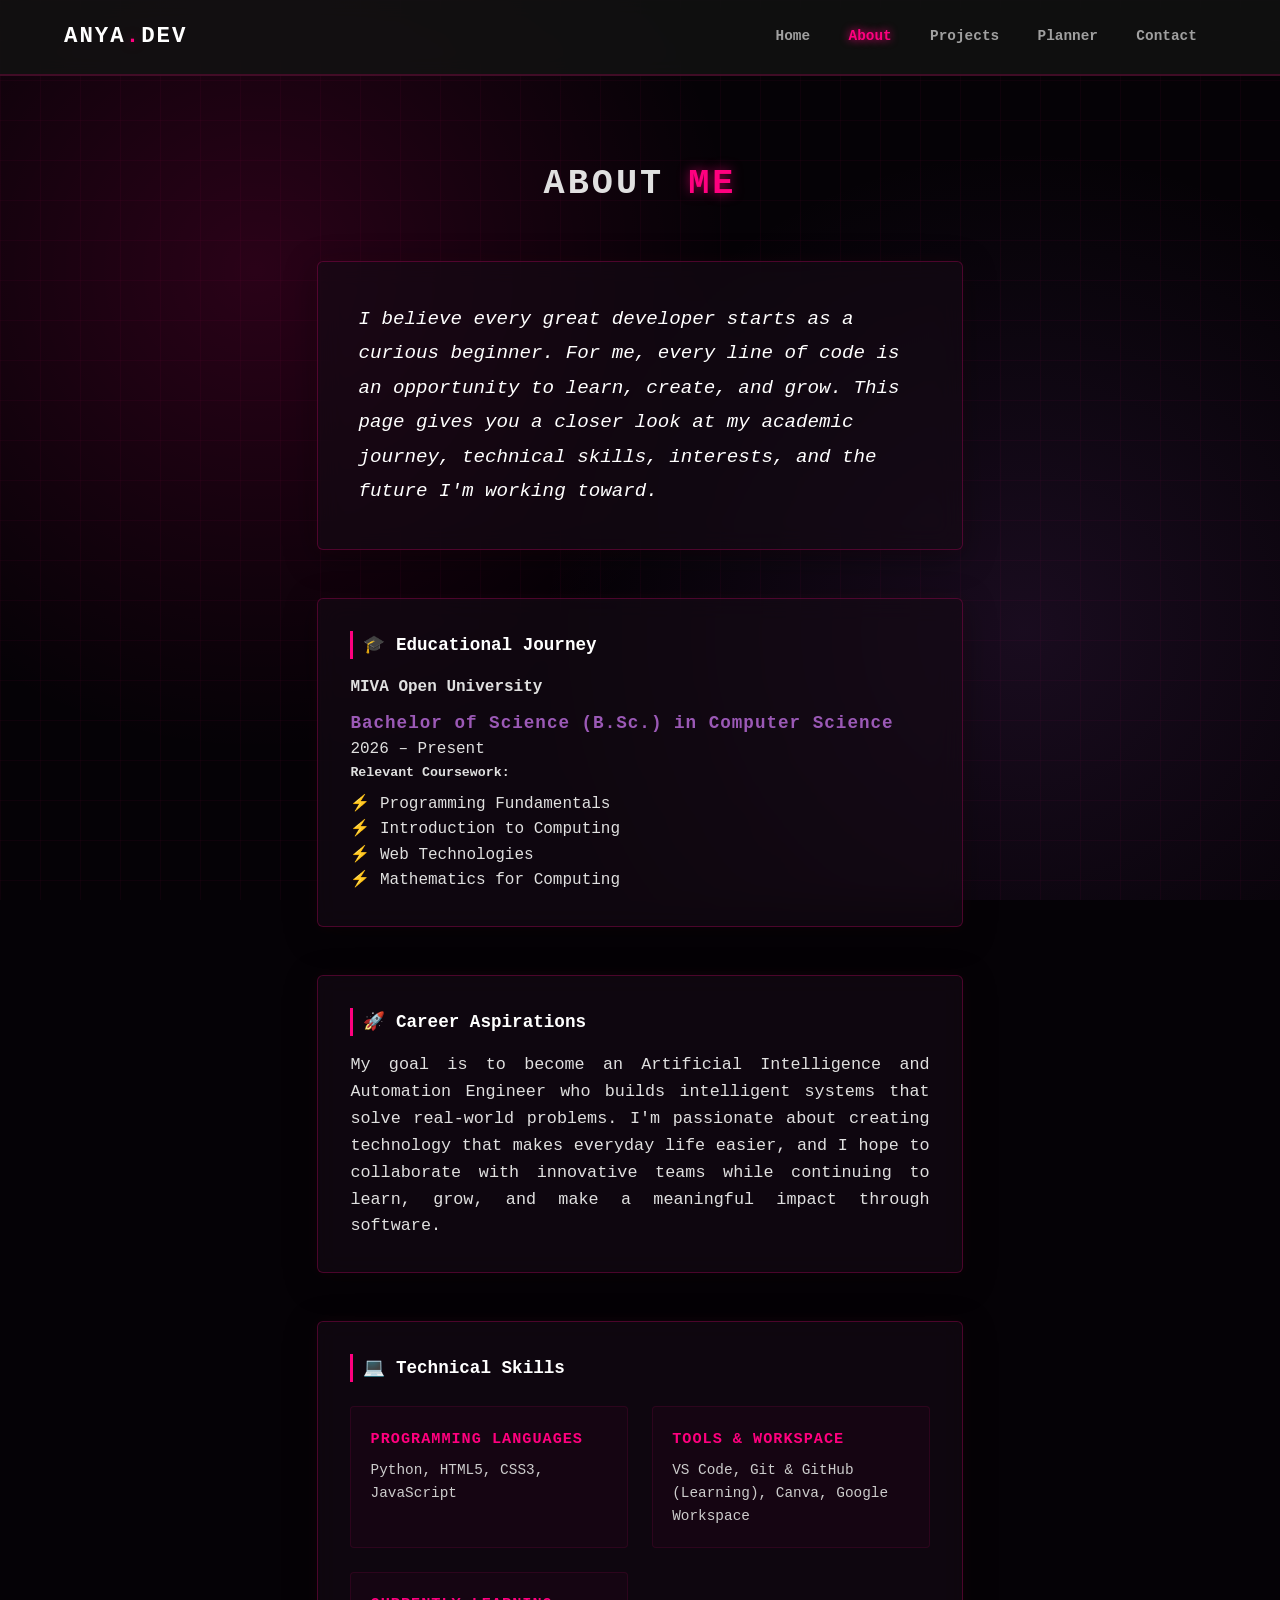
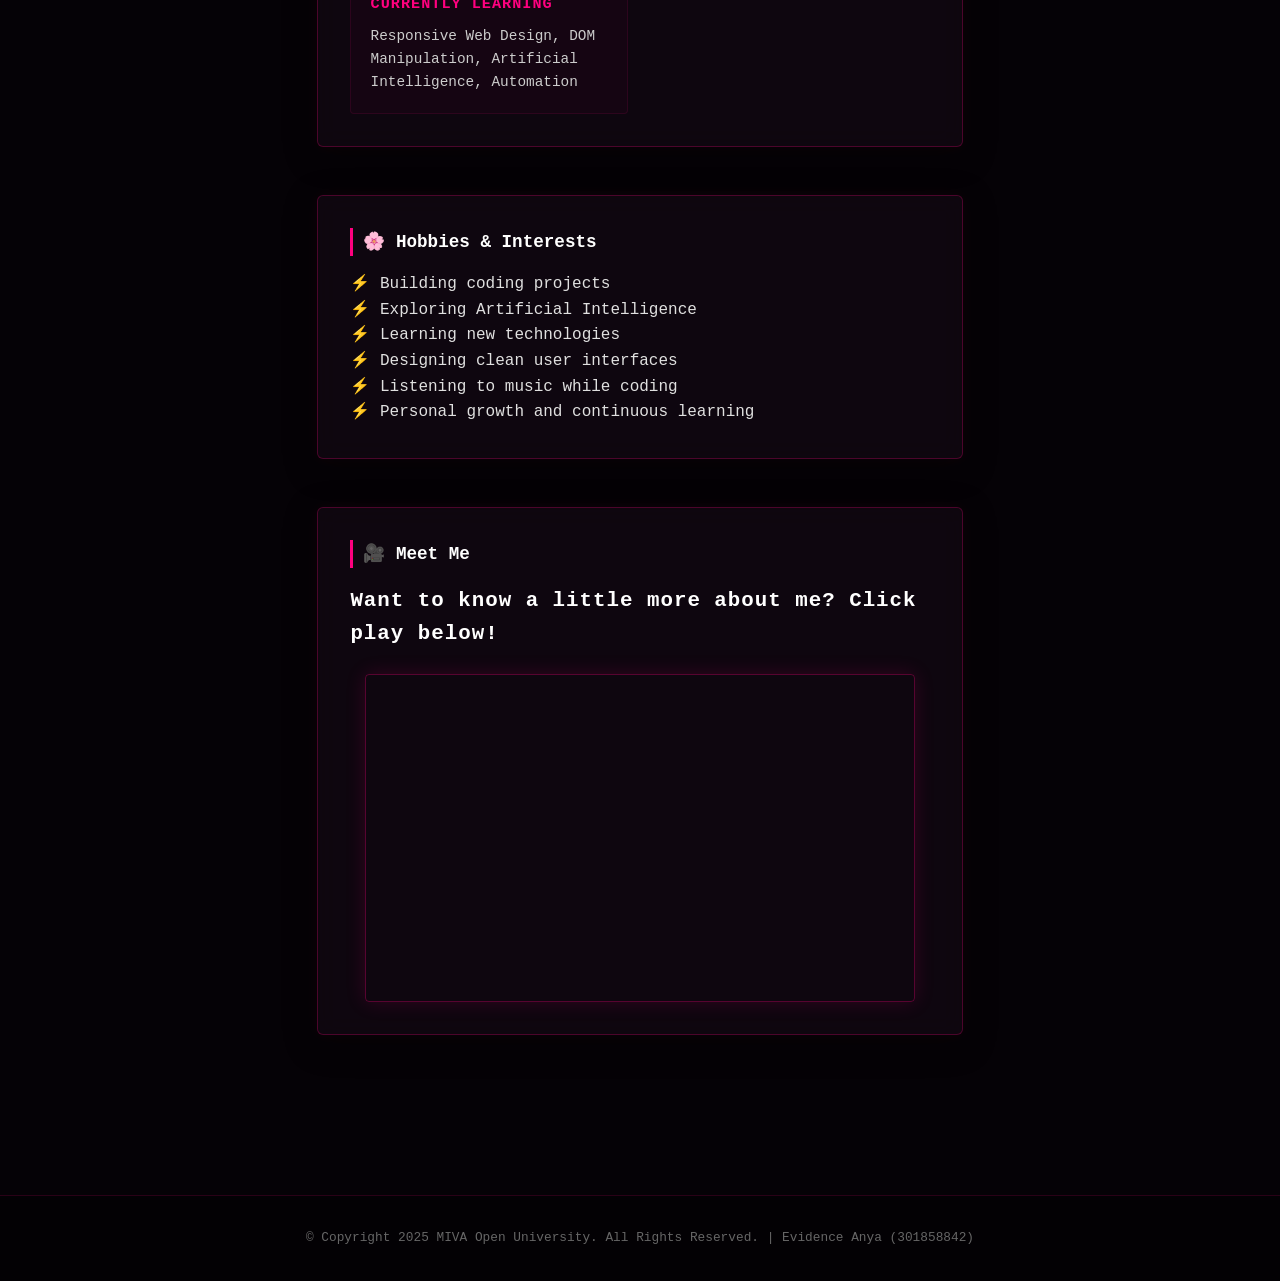
<file: about.html>
<!DOCTYPE html>
<html lang="en">
<head>
    <meta charset="UTF-8">
    <meta name="viewport" content="width=device-width, initial-scale=1.0">
    <title>Evidence Anya | About Me</title>
    <link rel="stylesheet" href="assets/css/style.css">
</head>
<body>
    <header>
        <nav class="navbar">
            <div class="logo">ANYA<span class="accent-text">.</span>DEV</div>
            <ul class="nav-links">
                <li><a href="index.html">Home</a></li>
                <li><a href="about.html" class="active">About</a></li>
                <li><a href="projects.html">Projects</a></li>
                <li><a href="planner.html">Planner</a></li>
                <li><a href="contact.html">Contact</a></li>
            </ul>
        </nav>
    </header>

    <main class="section container-narrow">
        <h2>About <span class="accent-text">Me</span></h2>
        
        <!-- 1. PERSONAL TEXT INTRODUCTION -->
        <div class="bio-wrapper text-center margin-bottom-md">
            <p class="growth-text">
                I believe every great developer starts as a curious beginner. For me, every line of code is an opportunity to learn, create, and grow. This page gives you a closer look at my academic journey, technical skills, interests, and the future I'm working toward.
            </p>
        </div>

        <!-- 2. EDUCATIONAL JOURNEY TIMELINE -->
        <div class="about-box margin-bottom-md">
            <h3>🎓 Educational Journey</h3>
            <div class="timeline-item">
                <h4>MIVA Open University</h4>
                <p class="professional-title">Bachelor of Science (B.Sc.) in Computer Science</p>
                <p class="date-text">2026 – Present</p>
                
                <h5 class="margin-top-sm">Relevant Coursework:</h5>
                <ul class="inner-list">
                    <li>Programming Fundamentals</li>
                    <li>Introduction to Computing</li>
                    <li>Web Technologies</li>
                    <li>Mathematics for Computing</li>
                </ul>
            </div>
        </div>

        <!-- 3. CAREER ASPIRATIONS -->
        <div class="about-box margin-bottom-md">
            <h3>🚀 Career Aspirations</h3>
            <p class="bio">
                My goal is to become an Artificial Intelligence and Automation Engineer who builds intelligent systems that solve real-world problems. I'm passionate about creating technology that makes everyday life easier, and I hope to collaborate with innovative teams while continuing to learn, grow, and make a meaningful impact through software.
            </p>
        </div>

        <!-- 4. RESTRUCTURED TECHNICAL SKILLS CATEGORIES -->
        <div class="about-box margin-bottom-md">
            <h3>💻 Technical Skills</h3>
            <div class="skills-matrix-grid">
                <div class="skill-category-card">
                    <h5>Programming Languages</h5>
                    <p>Python, HTML5, CSS3, JavaScript</p>
                </div>
                <div class="skill-category-card">
                    <h5>Tools & Workspace</h5>
                    <p>VS Code, Git & GitHub (Learning), Canva, Google Workspace</p>
                </div>
                <div class="skill-category-card">
                    <h5>Currently Learning</h5>
                    <p>Responsive Web Design, DOM Manipulation, Artificial Intelligence, Automation</p>
                </div>
            </div>
        </div>

        <!-- 5. HOBBIES & INTERESTS -->
        <div class="about-box margin-bottom-md">
            <h3>🌸 Hobbies & Interests</h3>
            <ul class="inner-list text-left">
                <li>Building coding projects</li>
                <li>Exploring Artificial Intelligence</li>
                <li>Learning new technologies</li>
                <li>Designing clean user interfaces</li>
                <li>Listening to music while coding</li>
                <li>Personal growth and continuous learning</li>
            </ul>
        </div>

        <!-- 6. MULTIMEDIA INTRODUCTION (LOOM EMBED ENTRY) -->
        <div class="about-box text-center">
            <h3>🎥 Meet Me</h3>
            <p class="welcome-msg margin-bottom-sm">Want to know a little more about me? Click play below!</p>
            <div class="video-container" style="position: relative; padding-bottom: 56.25%; height: 0; overflow: hidden; border-radius: 4px;">
                <iframe src="https://www.loom.com/embed/896407f969f34cd99e0838a8990972e1" frameborder="0" webkitallowfullscreen mozallowfullscreen allowfullscreen style="position: absolute; top: 0; left: 0; width: 100%; height: 100%;"></iframe>
            </div>
        </div>
    </main>

    <footer>
        <p>&copy; Copyright 2025 MIVA Open University. All Rights Reserved. | Evidence Anya (301858842)</p>
    </footer>
</body>
</html>
</file>
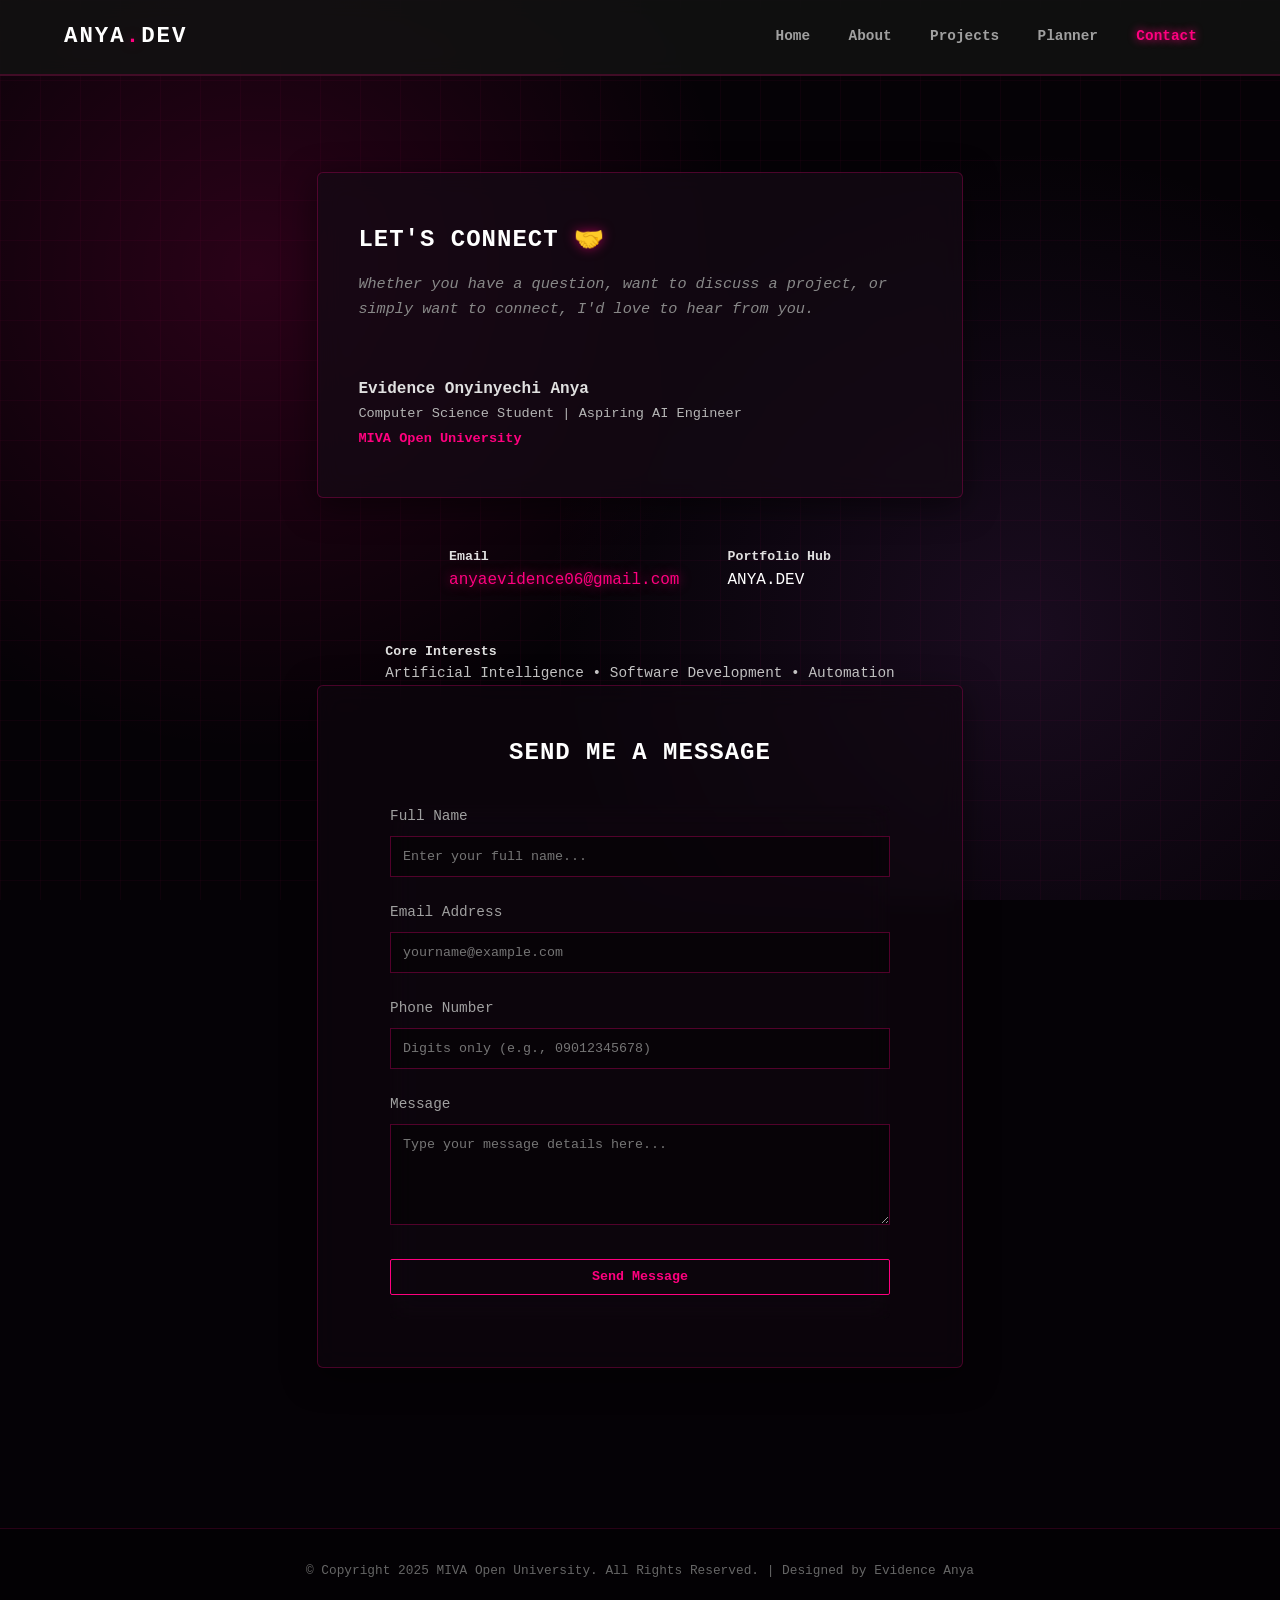
<file: contact.html>
<!DOCTYPE html>
<html lang="en">

    <head>
        <meta charset="UTF-8">
        <meta name="viewport" content="width=device-width, initial-scale=1.0">
        <title>Evidence Anya | Contact Gateway</title>
        <link rel="stylesheet" href="assets/css/style.css">
    </head>

    <body>
        <!-- Premium Navigation Menu -->
        <header>
            <nav class="navbar">
                <div class="logo">ANYA<span class="accent-text">.</span>DEV</div>
                <ul class="nav-links">
                    <li><a href="index.html">Home</a></li>
                    <li><a href="about.html">About</a></li>
                    <li><a href="projects.html">Projects</a></li>
                    <li><a href="planner.html">Planner</a></li>
                    <li><a href="contact.html" class="active">Contact</a></li>
                </ul>
            </nav>
        </header>

        <main class="section container-narrow cyber-bg">
            <div class="contact-split-layout fade-in-panel">

                <!-- LEFT COLUMN: LET'S CONNECT GRANDE CARD -->
                <div class="contact-info-panel">
                    <h3>Let's Connect <span class="accent-text">🤝</span></h3>
                    <p class="section-desc">Whether you have a question, want to discuss a project, or simply want to
                        connect, I'd love to hear from you.</p>


                    <h4>Evidence Onyinyechi Anya</h4>
                    <p class="role-subtext">Computer Science Student | Aspiring AI Engineer</p>
                    <p class="institution-text">MIVA Open University</p>
                </div>

                <div class="info-meta-item">
                    <h5>Email</h5>
                    <p><a href="mailto:anyaevidence06@gmail.com"
                            class="accent-text email-link">anyaevidence06@gmail.com</a></p>
                </div>

                <div class="info-meta-item">
                    <h5>Portfolio Hub</h5>
                    <p class="white-text">ANYA.DEV</p>
                </div>

                <div class="info-meta-item no-border">
                    <h5>Core Interests</h5>
                    <p class="interests-tags">Artificial Intelligence • Software Development • Automation</p>
                </div>
            </div>

            <!-- RIGHT COLUMN: CLEAR DYNAMIC MESSAGE FORM CARD -->
            <div class="contact-form-panel">
                <div class="form-glass-card">
                    <h3>Send Me A Message</h3>
                    <form id="contactForm" class="contact-form">
                        <div class="form-group">
                            <label for="name">Full Name</label>
                            <input type="text" id="name" placeholder="Enter your full name...">
                        </div>
                        <div class="form-group">
                            <label for="email">Email Address</label>
                            <input type="text" id="email" placeholder="yourname@example.com">
                        </div>
                        <div class="form-group">
                            <label for="phone">Phone Number</label>
                            <input type="text" id="phone" placeholder="Digits only (e.g., 09012345678)">
                        </div>
                        <div class="form-group">
                            <label for="message">Message</label>
                            <textarea id="message" rows="5" placeholder="Type your message details here..."></textarea>
                        </div>
                        <button type="submit" class="btn long-btn">Send Message</button>
                        <p id="formFeedback" class="form-feedback"></p>
                    </form>
                </div>
            </div>

            </div>
        </main>

        <footer>
            <p>&copy; Copyright 2025 MIVA Open University. All Rights Reserved. | Designed by Evidence Anya</p>
        </footer>
        <script src="assets/js/script.js"></script>
    </body>

</html>
</file>
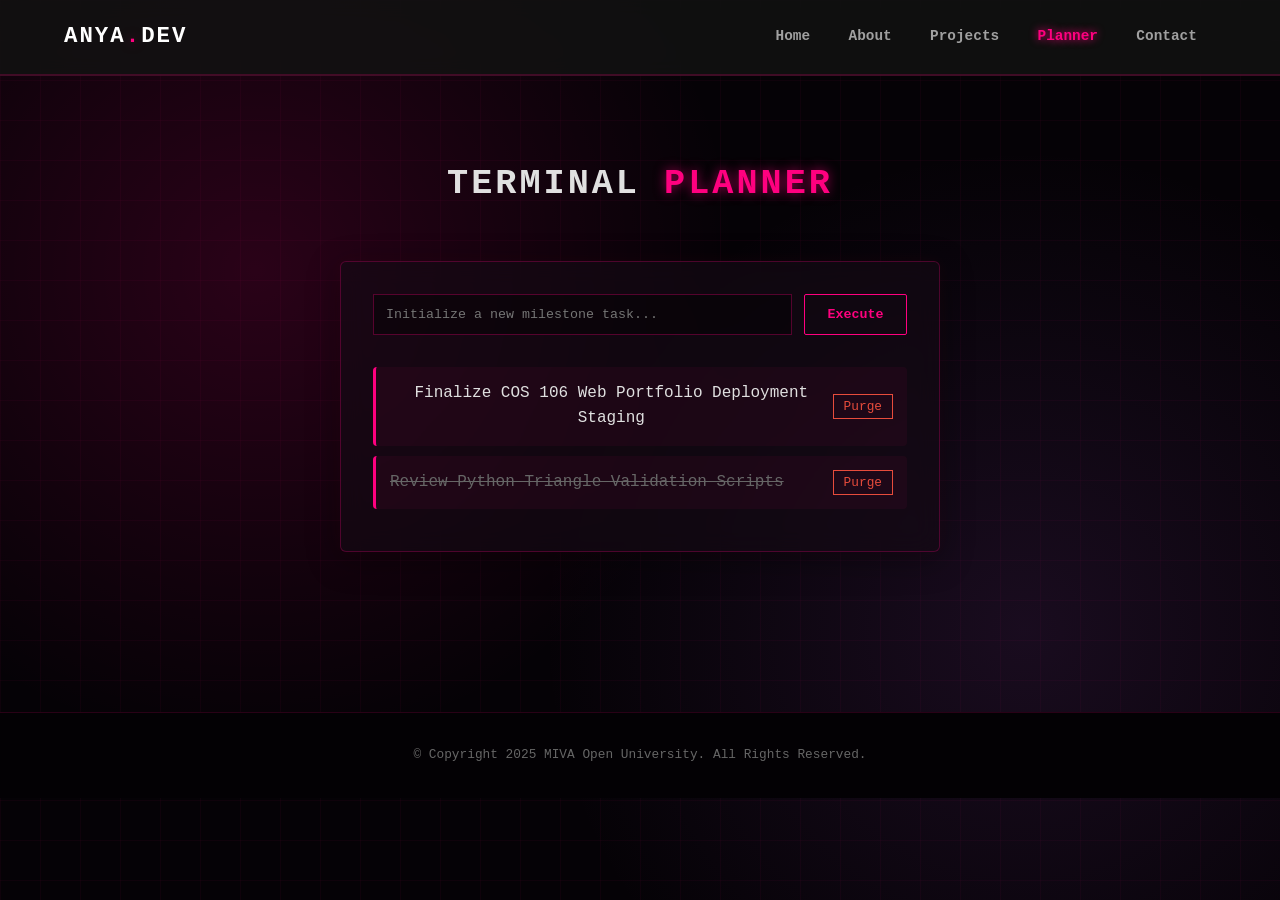
<file: planner.html>
<!DOCTYPE html>
<html lang="en">

    <head>
        <meta charset="UTF-8">
        <meta name="viewport" content="width=device-width, initial-scale=1.0">
        <title>Evidence Anya | Academic Planner</title>
        <link rel="stylesheet" href="assets/css/style.css">
    </head>

    <body>
        <header>
            <nav class="navbar">
                <div class="logo">ANYA<span class="accent-text">.</span>DEV</div>
                <ul class="nav-links">
                    <li><a href="index.html">Home</a></li>
                    <li><a href="about.html">About</a></li>
                    <li><a href="projects.html">Projects</a></li>
                    <li><a href="planner.html" class="active">Planner</a></li>
                    <li><a href="contact.html">Contact</a></li>
                </ul>
            </nav>
        </header>

        <main class="section alt-bg">
            <h2>Terminal <span class="accent-text">Planner</span></h2>
            <div class="planner-container">
                <div class="planner-inputs">
                    <input type="text" id="taskInput" placeholder="Initialize a new milestone task...">
                    <button id="addTaskBtn" class="btn">Execute</button>
                </div>
                <ul id="taskList" class="task-list">
                    <!-- JavaScript hooks map live content matrix elements here -->
                </ul>
            </div>
        </main>

        <footer>
            <p>&copy; Copyright 2025 MIVA Open University. All Rights Reserved.</p>
        </footer>
        <script src="assets/js/script.js"></script>
    </body>

</html>
</file>
<file: assets/css/style.css>
/* Core Structural Setup & Variables */
* {
    margin: 0;
    padding: 0;
    box-sizing: border-box;
    font-family: 'Courier New', Courier, monospace;
    scroll-behavior: smooth;
}

/* Global Animated Cyber Mesh Background Configuration - Applied to All Pages */
body {
    background-color: #050206;
    background-image:
        radial-gradient(circle at 20% 30%, rgba(255, 0, 127, 0.15) 0%, transparent 40%),
        radial-gradient(circle at 80% 70%, rgba(142, 68, 173, 0.15) 0%, transparent 40%),
        linear-gradient(rgba(255, 0, 127, 0.04) 1px, transparent 1px),
        linear-gradient(90deg, rgba(255, 0, 127, 0.04) 1px, transparent 1px);
    background-size: 100% 100%, 100% 100%, 40px 40px, 40px 40px;
    background-attachment: fixed;
    color: #e0e0e0;
    line-height: 1.6;
}

.accent-text {
    color: #ff007f;
    text-shadow: 0 0 12px rgba(255, 0, 127, 0.6);
}

/* Sticky Minimal Navigation Styling */
header {
    background-color: rgba(18, 18, 18, 0.85);
    backdrop-filter: blur(10px);
    border-bottom: 2px solid rgba(255, 0, 127, 0.2);
    position: sticky;
    top: 0;
    z-index: 1000;
}

.navbar {
    display: flex;
    justify-content: space-between;
    align-items: center;
    padding: 1.2rem 5%;
}

.logo {
    color: #ffffff;
    font-size: 1.4rem;
    font-weight: bold;
    letter-spacing: 2px;
}

.nav-links {
    display: flex;
    list-style: none;
}

.nav-links li a {
    color: #a0a0a0;
    text-decoration: none;
    padding: 0.5rem 1.2rem;
    font-size: 0.9rem;
    font-weight: bold;
    transition: color 0.3s ease, text-shadow 0.3s ease;
}

.nav-links li a.active,
.nav-links li a:hover {
    color: #ff007f;
    text-shadow: 0 0 8px #ff007f;
}

/* Base Layout Configs */
.section {
    padding: 5rem 8%;
    text-align: center;
}

/* Futuristic Glowing Frosted Glass Panels */
.bio-wrapper,
.about-box,
.project-card,
.planner-container,
.contact-form,
table {
    background: rgba(20, 10, 20, 0.65) !important;
    backdrop-filter: blur(12px);
    border: 1px solid rgba(255, 0, 127, 0.25) !important;
    box-shadow: 0 8px 32px 0 rgba(0, 0, 0, 0.37), 0 0 15px rgba(255, 0, 127, 0.05);
    border-radius: 6px;
    transition: all 0.3s ease;
}

.about-box:hover,
.project-card:hover {
    border-color: #ff007f !important;
    box-shadow: 0 0 20px rgba(255, 0, 127, 0.25);
    transform: translateY(-4px);
}

h2 {
    font-size: 2.2rem;
    margin-bottom: 3rem;
    letter-spacing: 3px;
    text-transform: uppercase;
}

/* Hero Section Layout */
.hero-content {
    max-width: 800px;
    margin: 0 auto;
}

.profile-img {
    width: 150px;
    height: 150px;
    border-radius: 50%;
    object-fit: cover;
    margin-bottom: 2rem;
    border: 3px solid #ff007f;
}

.tagline {
    font-size: 1rem;
    color: #b5b5b5;
    margin-top: -0.5rem;
    margin-bottom: 1rem;
    font-style: italic;
    letter-spacing: 1px;
}

.professional-title {
    color: #9b59b6;
    font-size: 1.1rem;
    margin-top: 0.5rem;
    font-weight: bold;
    letter-spacing: 1px;
}

.welcome-box {
    margin: 2rem auto;
    padding: 1.2rem;
    border-top: 1px solid rgba(255, 0, 127, 0.3);
    border-bottom: 1px solid rgba(255, 0, 127, 0.3);
    max-width: 600px;
}

.welcome-msg {
    font-size: 1.3rem;
    font-weight: bold;
    color: #ffffff;
    letter-spacing: 1px;
}

.bio-wrapper {
    padding: 2.5rem;
    text-align: left;
    margin-top: 2rem;
}

.bio {
    font-size: 1.05rem;
    color: #e0e0e0;
    text-align: justify;
}

.iconic-quote {
    margin: 2rem 0;
    padding: 1rem 1.5rem;
    border-left: 3px solid #ff007f;
    background: rgba(255, 0, 127, 0.08);
    color: #ffffff;
    font-style: italic;
    font-size: 0.95rem;
    line-height: 1.6;
}

/* About Grid Architecture */
.about-container {
    display: flex;
    flex-wrap: wrap;
    gap: 2rem;
    justify-content: center;
}

.about-box {
    padding: 2rem;
    flex: 1 1 300px;
    text-align: left;
}

.about-box h3 {
    color: #ffffff;
    margin-bottom: 1rem;
    font-size: 1.1rem;
    border-left: 3px solid #ff007f;
    padding-left: 10px;
}

.inner-list {
    list-style: none;
    margin-top: 0.5rem;
}

.inner-list li::before {
    content: "⚡ ";
    color: #ff007f;
}

.growth-container {
    max-width: 700px;
    margin: 0 auto;
}

.growth-text {
    font-size: 1.2rem;
    line-height: 1.8;
    color: #ffffff;
    font-style: italic;
}

/* Projects System Grid Architecture */
.projects-grid {
    display: grid;
    grid-template-columns: repeat(auto-fit, minmax(280px, 1fr));
    gap: 2rem;
    margin-bottom: 4rem;
}

.project-card {
    overflow: hidden;
    text-align: left;
}

.project-card img {
    width: 100%;
    height: 180px;
    object-fit: cover;
    border-bottom: 1px solid rgba(255, 0, 127, 0.2);
}

.card-content {
    padding: 1.5rem;
}

.card-content h3 {
    color: #fff;
    margin-bottom: 0.5rem;
}

.card-content p {
    color: #b5b5b5;
    font-size: 0.9rem;
    margin-bottom: 1.5rem;
}

/* Cyber Functional Action Buttons */
.btn {
    display: inline-block;
    background-color: transparent;
    color: #ff007f;
    padding: 0.6rem 1.4rem;
    text-decoration: none;
    border: 1px solid #ff007f;
    border-radius: 2px;
    cursor: pointer;
    font-weight: bold;
    transition: all 0.3s ease;
}

.btn:hover {
    background-color: #ff007f;
    color: #000;
    box-shadow: 0 0 15px rgba(255, 0, 127, 0.5);
}

.long-btn {
    width: 100%;
}

/* Tables and Media Structuring */
table {
    width: 100%;
    max-width: 650px;
    margin: 3rem auto 2rem auto;
    border-collapse: collapse;
}

th,
td {
    border: 1px solid rgba(255, 0, 127, 0.2);
    padding: 12px;
    text-align: left;
}

th {
    background-color: rgba(255, 0, 127, 0.1);
    color: #ff007f;
}

video {
    margin-top: 1.5rem;
    border: 1px solid rgba(255, 0, 127, 0.3);
    border-radius: 4px;
}

/* Academic Planner Styling */
.planner-container {
    max-width: 600px;
    margin: 0 auto;
    padding: 2rem;
}

.planner-inputs {
    display: flex;
    gap: 12px;
    margin-bottom: 2rem;
}

.planner-inputs input {
    flex: 1;
    padding: 12px;
    background-color: rgba(0, 0, 0, 0.4);
    border: 1px solid rgba(255, 0, 127, 0.3);
    color: #fff;
}

.planner-inputs input:focus {
    outline: none;
    border-color: #ff007f;
}

.task-list {
    list-style: none;
}

.task-item {
    background: rgba(255, 0, 127, 0.05);
    padding: 14px;
    margin-bottom: 10px;
    border-left: 3px solid #ff007f;
    border-radius: 4px;
    display: flex;
    justify-content: space-between;
    align-items: center;
}

.task-item.completed span {
    text-decoration: line-through;
    color: #666;
}

.delete-btn {
    background: transparent;
    color: #e74c3c;
    border: 1px solid #e74c3c;
    padding: 4px 10px;
    cursor: pointer;
    font-size: 0.8rem;
    transition: all 0.3s ease;
}

.delete-btn:hover {
    background: #e74c3c;
    color: #fff;
}

/* Form Styles */
.contact-form {
    max-width: 500px;
    margin: 0 auto;
    padding: 2.5rem;
    text-align: left;
}

.form-group {
    margin-bottom: 1.5rem;
}

.form-group label {
    display: block;
    margin-bottom: 0.5rem;
    font-size: 0.9rem;
    color: #a0a0a0;
}

.form-group input,
.form-group textarea {
    width: 100%;
    padding: 12px;
    background-color: rgba(0, 0, 0, 0.4);
    border: 1px solid rgba(255, 0, 127, 0.3);
    color: #fff;
}

.form-group input:focus,
.form-group textarea:focus {
    outline: none;
    border-color: #ff007f;
}

.form-feedback {
    margin-top: 1.5rem;
    font-weight: bold;
    text-align: center;
}

/* Footer Control */
footer {
    background-color: #030104;
    color: #666;
    text-align: center;
    padding: 2rem;
    font-size: 0.8rem;
    border-top: 1px solid rgba(255, 0, 127, 0.15);
    margin-top: 5rem;
}

/* Pulsing Radial Aura Animation for Photo */
.animate-glow {
    animation: pulseGlow 4s infinite ease-in-out;
}

@keyframes pulseGlow {

    0%,
    100% {
        box-shadow: 0 0 15px rgba(255, 0, 127, 0.3), inset 0 0 15px rgba(255, 0, 127, 0.3);
    }

    50% {
        box-shadow: 0 0 35px rgba(255, 0, 127, 0.7), inset 0 0 20px rgba(255, 0, 127, 0.5);
        border-color: #ff00ab;
    }
}

/* Responsive Structural Layout Rules */
@media (max-width: 768px) {
    .navbar {
        flex-direction: column;
        gap: 1rem;
    }

    .nav-links {
        flex-direction: column;
        align-items: center;
    }

    .nav-links li {
        margin: 4px 0;
    }
}

/* Layout Spacing & Card Adjustments */
.container-narrow {
    max-width: 850px;
    margin: 0 auto;
}

.margin-bottom-md {
    margin-bottom: 3rem;
}

.margin-bottom-sm {
    margin-bottom: 1.5rem;
}

.text-left {
    text-align: left;
}

/* Category Grid Structure for Skills */
.skills-matrix-grid {
    display: grid;
    grid-template-columns: repeat(auto-fit, minmax(230px, 1fr));
    gap: 1.5rem;
    margin-top: 1.5rem;
}

.skill-category-card {
    background: rgba(255, 0, 127, 0.03);
    padding: 1.2rem;
    border: 1px solid rgba(255, 0, 127, 0.1);
    border-radius: 4px;
}

.skill-category-card h5 {
    color: #ff007f;
    font-size: 0.95rem;
    margin-bottom: 0.5rem;
    text-transform: uppercase;
    letter-spacing: 1px;
}

.skill-category-card p {
    font-size: 0.9rem;
    color: #cccccc;
}

/* Video Presentation Frame */
.video-container {
    max-width: 550px;
    margin: 0 auto;
    border: 1px solid rgba(255, 0, 127, 0.3);
    border-radius: 4px;
    overflow: hidden;
    box-shadow: 0 0 20px rgba(255, 0, 127, 0.15);
}

.cyber-video {
    display: block;
    background: #000;
}

/* Multi-Screenshot Presentation Matrix CSS Rules */
.card-multi-image-wrap {
    position: relative;
    overflow: hidden;
    height: 200px;
    display: flex;
    gap: 4px;
    /* Clean micro split line border separator */
    background: rgba(0, 0, 0, 0.2);
}

.card-multi-image-wrap img {
    width: 50% !important;
    /* Divides the card area equally in half */
    height: 100% !important;
    object-fit: cover;
    filter: grayscale(20%);
    transition: filter 0.3s ease;
}

.card-multi-image-wrap img:hover {
    filter: grayscale(0%);
    /* Pops colors instantly on cursor hover */
}

/* Premium Refined Currently Building Staging Layer */
.currently-building-section {
    margin-top: 6rem;
    padding: 4rem 2rem;
    border-top: 1px solid rgba(255, 0, 127, 0.2);
    background: rgba(15, 8, 15, 0.3);
    border-radius: 8px;
}

.sub-section-heading {
    font-size: 1.8rem;
    letter-spacing: 2px;
    margin-bottom: 0.5rem;
    text-transform: uppercase;
    color: #ffffff;
}

.section-desc {
    color: #888;
    font-size: 0.95rem;
    margin-bottom: 3.5rem;
    font-style: italic;
}

/* Three Column Responsive Layout System Grid */
.mini-grid {
    display: grid;
    grid-template-columns: repeat(auto-fit, minmax(260px, 1fr));
    gap: 2rem;
    text-align: left;
}

/* Individual Sleek Glassmorphism Cards */
.mini-card {
    background: rgba(20, 10, 20, 0.75) !important;
    backdrop-filter: blur(10px);
    border: 1px solid rgba(255, 0, 127, 0.2) !important;
    padding: 2rem;
    border-radius: 6px;
    box-shadow: 0 4px 20px rgba(0, 0, 0, 0.4);
    display: flex;
    flex-direction: column;
    justify-content: space-between;
    transition: all 0.3s ease-in-out;
}

.mini-card:hover {
    border-color: #ff007f !important;
    box-shadow: 0 0 20px rgba(255, 0, 127, 0.2);
    transform: translateY(-4px);
}

.mini-header {
    display: flex;
    justify-content: space-between;
    align-items: center;
    margin-bottom: 1.2rem;
    border-bottom: 1px solid rgba(255, 0, 127, 0.1);
    padding-bottom: 0.8rem;
}

.mini-header h4 {
    color: #ffffff;
    font-size: 1.05rem;
    font-weight: bold;
    letter-spacing: 1px;
}

/* Soft Neon Status Badge overrides */
.mini-badge {
    font-size: 0.7rem;
    color: #ff007f;
    border: 1px solid #ff007f;
    padding: 3px 8px;
    border-radius: 2px;
    text-transform: uppercase;
    font-weight: bold;
    letter-spacing: 1px;
    background: rgba(255, 0, 127, 0.05);
}

.mini-card p {
    font-size: 0.9rem;
    color: #b5b5b5;
    line-height: 1.6;
}

/* Premium Refined Split Channel Configurations */
.contact-split-layout {
    display: flex;
    flex-wrap: wrap;
    gap: 3rem;
    justify-content: center;
    align-items: stretch;
    /* Forces equal height matching layouts */
    margin-top: 1rem;
    text-align: left;
}

/* Glassmorphism Profile Panel Left Column */
.contact-info-panel {
    background: rgba(20, 10, 20, 0.75) !important;
    backdrop-filter: blur(12px);
    border: 1px solid rgba(255, 0, 127, 0.25) !important;
    padding: 3rem 2.5rem;
    border-radius: 6px;
    flex: 1 1 380px;
    box-shadow: 0 8px 32px rgba(0, 0, 0, 0.5);
    transition: border-color 0.3s ease, box-shadow 0.3s ease;
}

.contact-info-panel:hover {
    border-color: #ff007f !important;
    box-shadow: 0 0 25px rgba(255, 0, 127, 0.25);
}

.contact-info-panel h3 {
    font-size: 1.5rem;
    color: #ffffff;
    margin-bottom: 0.8rem;
    text-transform: uppercase;
    letter-spacing: 1px;
}

.identity-profile-block {
    margin: 2rem 0;
    padding: 1.2rem;
    background: rgba(255, 0, 127, 0.04);
    border-left: 3px solid #ff007f;
    border-radius: 2px;
}

.identity-profile-block h4 {
    color: #ffffff;
    font-size: 1.2rem;
    margin-bottom: 0.4rem;
}

.role-subtext {
    font-size: 0.85rem;
    color: #b5b5b5;
    margin-bottom: 0.2rem;
}

.institution-text {
    font-size: 0.85rem;
    color: #ff007f;
    font-weight: bold;
}

.email-link {
    text-decoration: none;
    transition: text-shadow 0.3s ease;
}

.email-link:hover {
    text-shadow: 0 0 8px #ff007f;
}

.white-text {
    color: #ffffff;
}

.interests-tags {
    color: #cccccc;
    font-size: 0.9rem;
    line-height: 1.6;
}

.no-border {
    border: none !important;
}

/* Glassmorphism Input Panel Right Column */
.contact-form-panel {
    flex: 1 1 420px;
    display: flex;
}

.form-glass-card {
    background: rgba(15, 8, 15, 0.6) !important;
    backdrop-filter: blur(12px);
    border: 1px solid rgba(255, 0, 127, 0.25) !important;
    padding: 3rem 2.5rem;
    border-radius: 6px;
    width: 100%;
    box-shadow: 0 8px 32px rgba(0, 0, 0, 0.5);
    display: flex;
    flex-direction: column;
    transition: border-color 0.3s ease, box-shadow 0.3s ease;
}

.form-glass-card:hover {
    border-color: #ff007f !important;
    box-shadow: 0 0 25px rgba(255, 0, 127, 0.25);
}

.form-glass-card h3 {
    font-size: 1.5rem;
    color: #ffffff;
    margin-bottom: 2rem;
    text-transform: uppercase;
    letter-spacing: 1px;
}

.form-glass-card .contact-form {
    background: transparent !important;
    border: none !important;
    box-shadow: none !important;
    padding: 0 !important;
    width: 100%;
}

/* Mobile Screen Tuning Configuration */
@media (max-width: 768px) {
    .contact-split-layout {
        flex-direction: column;
    }
}
</file>
